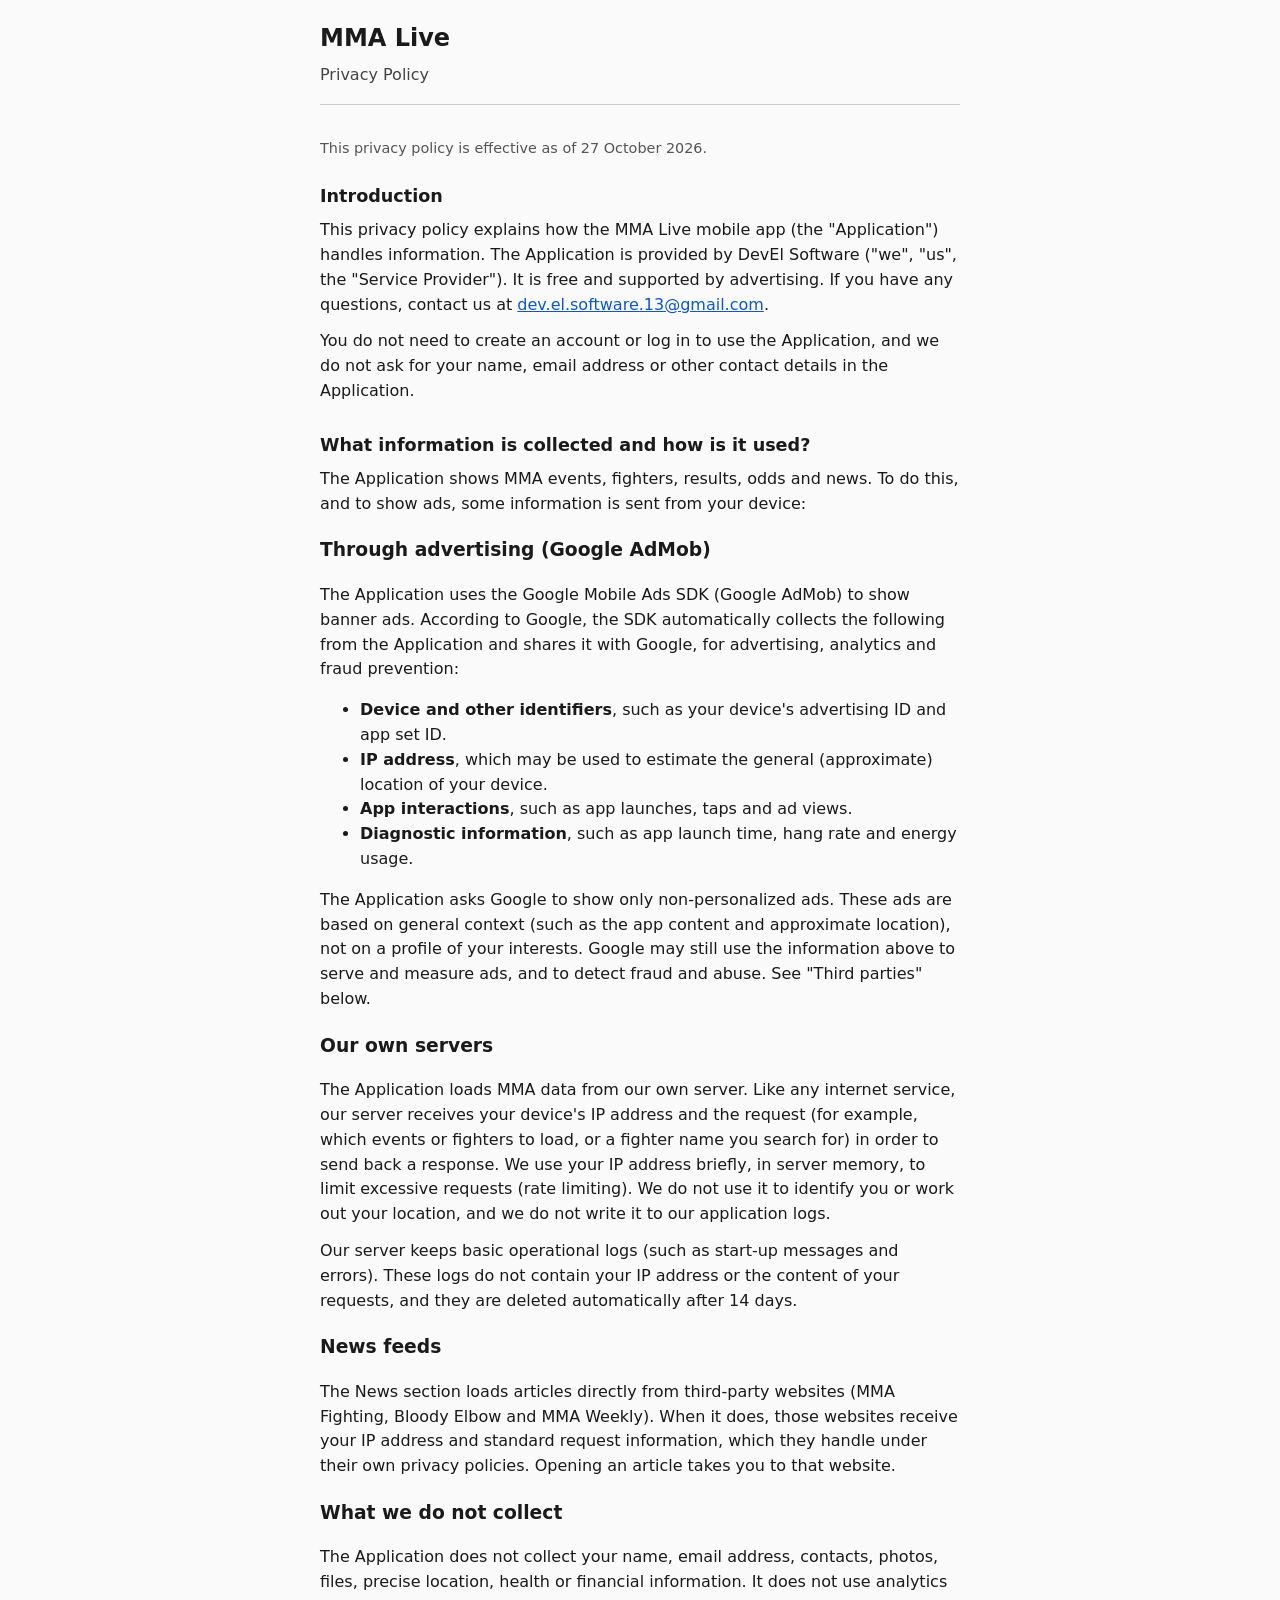
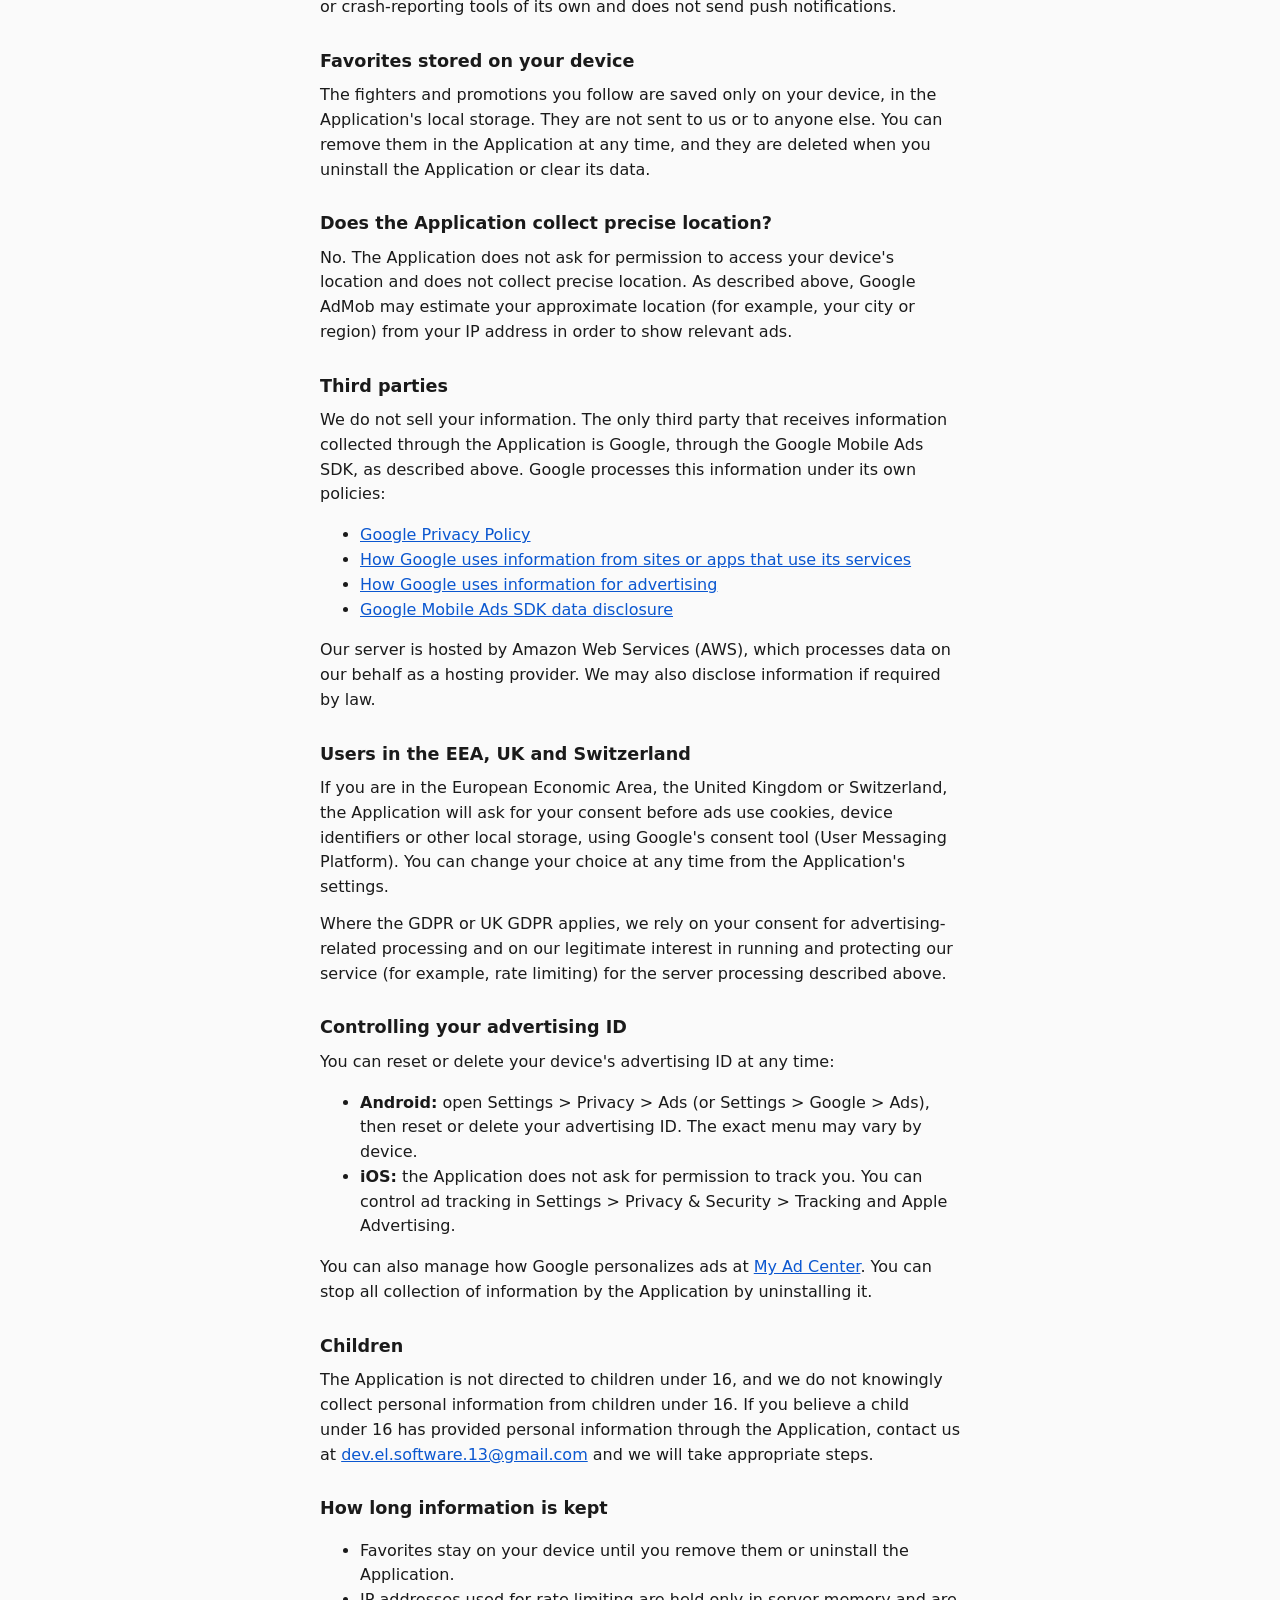
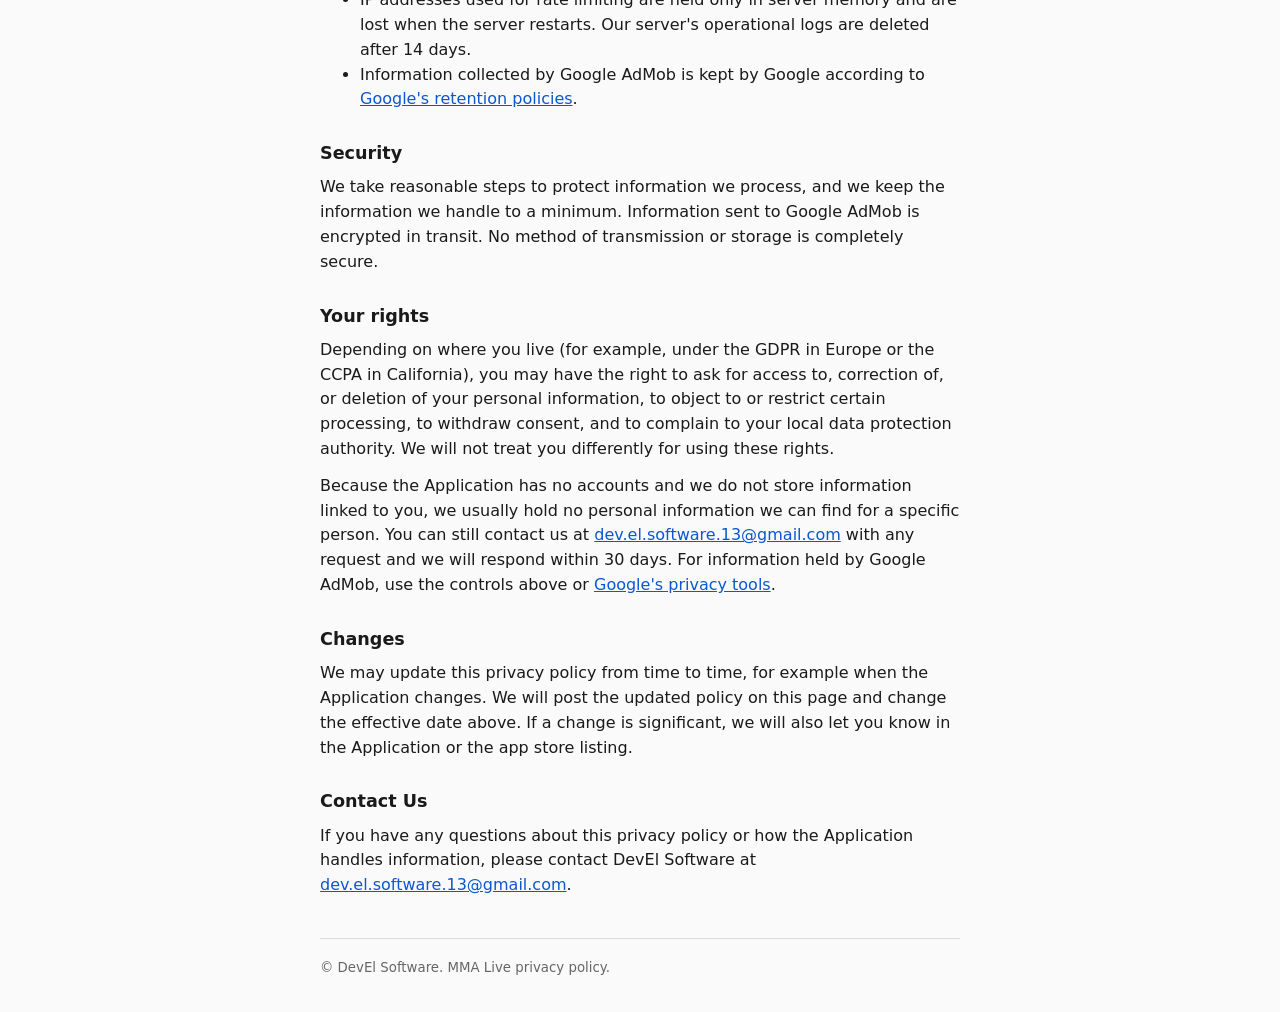
<file: index.html>
<!DOCTYPE html>
<html lang="en">
<head>
  <meta charset="utf-8">
  <meta name="viewport" content="width=device-width, initial-scale=1">
  <title>Privacy Policy — MMA Live</title>
  <link rel="stylesheet" href="styles.css">
</head>
<body>
  <header class="site-header">
    <h1>MMA Live</h1>
    <p class="subtitle">Privacy Policy</p>
  </header>

  <main>
    <p class="meta">This privacy policy is effective as of 27 October 2026.</p>

    <section id="introduction" aria-labelledby="introduction-heading">
      <h2 id="introduction-heading">Introduction</h2>
      <p>This privacy policy explains how the MMA Live mobile app (the &quot;Application&quot;) handles information. The Application is provided by DevEl Software (&quot;we&quot;, &quot;us&quot;, the &quot;Service Provider&quot;). It is free and supported by advertising. If you have any questions, contact us at <a href="mailto:dev.el.software.13@gmail.com">dev.el.software.13@gmail.com</a>.</p>
      <p>You do not need to create an account or log in to use the Application, and we do not ask for your name, email address or other contact details in the Application.</p>
    </section>

    <section id="information-we-collect" aria-labelledby="collect-heading">
      <h2 id="collect-heading">What information is collected and how is it used?</h2>
      <p>The Application shows MMA events, fighters, results, odds and news. To do this, and to show ads, some information is sent from your device:</p>
      <h3>Through advertising (Google AdMob)</h3>
      <p>The Application uses the Google Mobile Ads SDK (Google AdMob) to show banner ads. According to Google, the SDK automatically collects the following from the Application and shares it with Google, for advertising, analytics and fraud prevention:</p>
      <ul>
        <li><strong>Device and other identifiers</strong>, such as your device&apos;s advertising ID and app set ID.</li>
        <li><strong>IP address</strong>, which may be used to estimate the general (approximate) location of your device.</li>
        <li><strong>App interactions</strong>, such as app launches, taps and ad views.</li>
        <li><strong>Diagnostic information</strong>, such as app launch time, hang rate and energy usage.</li>
      </ul>
      <p>The Application asks Google to show only non-personalized ads. These ads are based on general context (such as the app content and approximate location), not on a profile of your interests. Google may still use the information above to serve and measure ads, and to detect fraud and abuse. See &quot;Third parties&quot; below.</p>

      <h3>Our own servers</h3>
      <p>The Application loads MMA data from our own server. Like any internet service, our server receives your device&apos;s IP address and the request (for example, which events or fighters to load, or a fighter name you search for) in order to send back a response. We use your IP address briefly, in server memory, to limit excessive requests (rate limiting). We do not use it to identify you or work out your location, and we do not write it to our application logs.</p>
      <p>Our server keeps basic operational logs (such as start-up messages and errors). These logs do not contain your IP address or the content of your requests, and they are deleted automatically after 14 days.</p>

      <h3>News feeds</h3>
      <p>The News section loads articles directly from third-party websites (MMA Fighting, Bloody Elbow and MMA Weekly). When it does, those websites receive your IP address and standard request information, which they handle under their own privacy policies. Opening an article takes you to that website.</p>

      <h3>What we do not collect</h3>
      <p>The Application does not collect your name, email address, contacts, photos, files, precise location, health or financial information. It does not use analytics or crash-reporting tools of its own and does not send push notifications.</p>
    </section>

    <section id="favorites" aria-labelledby="favorites-heading">
      <h2 id="favorites-heading">Favorites stored on your device</h2>
      <p>The fighters and promotions you follow are saved only on your device, in the Application&apos;s local storage. They are not sent to us or to anyone else. You can remove them in the Application at any time, and they are deleted when you uninstall the Application or clear its data.</p>
    </section>

    <section id="location" aria-labelledby="location-heading">
      <h2 id="location-heading">Does the Application collect precise location?</h2>
      <p>No. The Application does not ask for permission to access your device&apos;s location and does not collect precise location. As described above, Google AdMob may estimate your approximate location (for example, your city or region) from your IP address in order to show relevant ads.</p>
    </section>

    <section id="sharing" aria-labelledby="sharing-heading">
      <h2 id="sharing-heading">Third parties</h2>
      <p>We do not sell your information. The only third party that receives information collected through the Application is Google, through the Google Mobile Ads SDK, as described above. Google processes this information under its own policies:</p>
      <ul>
        <li><a href="https://policies.google.com/privacy" target="_blank" rel="noopener noreferrer">Google Privacy Policy</a></li>
        <li><a href="https://policies.google.com/technologies/partner-sites" target="_blank" rel="noopener noreferrer">How Google uses information from sites or apps that use its services</a></li>
        <li><a href="https://policies.google.com/technologies/ads" target="_blank" rel="noopener noreferrer">How Google uses information for advertising</a></li>
        <li><a href="https://developers.google.com/admob/android/privacy/play-data-disclosure" target="_blank" rel="noopener noreferrer">Google Mobile Ads SDK data disclosure</a></li>
      </ul>
      <p>Our server is hosted by Amazon Web Services (AWS), which processes data on our behalf as a hosting provider. We may also disclose information if required by law.</p>
    </section>

    <section id="eea-uk-consent" aria-labelledby="eea-uk-consent-heading">
      <h2 id="eea-uk-consent-heading">Users in the EEA, UK and Switzerland</h2>
      <p>If you are in the European Economic Area, the United Kingdom or Switzerland, the Application will ask for your consent before ads use cookies, device identifiers or other local storage, using Google&apos;s consent tool (User Messaging Platform). You can change your choice at any time from the Application&apos;s settings.</p>
      <p>Where the GDPR or UK GDPR applies, we rely on your consent for advertising-related processing and on our legitimate interest in running and protecting our service (for example, rate limiting) for the server processing described above.</p>
    </section>

    <section id="advertising-id" aria-labelledby="advertising-id-heading">
      <h2 id="advertising-id-heading">Controlling your advertising ID</h2>
      <p>You can reset or delete your device&apos;s advertising ID at any time:</p>
      <ul>
        <li><strong>Android:</strong> open Settings &gt; Privacy &gt; Ads (or Settings &gt; Google &gt; Ads), then reset or delete your advertising ID. The exact menu may vary by device.</li>
        <li><strong>iOS:</strong> the Application does not ask for permission to track you. You can control ad tracking in Settings &gt; Privacy &amp; Security &gt; Tracking and Apple Advertising.</li>
      </ul>
      <p>You can also manage how Google personalizes ads at <a href="https://myadcenter.google.com/" target="_blank" rel="noopener noreferrer">My Ad Center</a>. You can stop all collection of information by the Application by uninstalling it.</p>
    </section>

    <section id="children" aria-labelledby="children-heading">
      <h2 id="children-heading">Children</h2>
      <p>The Application is not directed to children under 16, and we do not knowingly collect personal information from children under 16. If you believe a child under 16 has provided personal information through the Application, contact us at <a href="mailto:dev.el.software.13@gmail.com">dev.el.software.13@gmail.com</a> and we will take appropriate steps.</p>
    </section>

    <section id="retention" aria-labelledby="retention-heading">
      <h2 id="retention-heading">How long information is kept</h2>
      <ul>
        <li>Favorites stay on your device until you remove them or uninstall the Application.</li>
        <li>IP addresses used for rate limiting are held only in server memory and are lost when the server restarts. Our server&apos;s operational logs are deleted after 14 days.</li>
        <li>Information collected by Google AdMob is kept by Google according to <a href="https://policies.google.com/technologies/retention" target="_blank" rel="noopener noreferrer">Google&apos;s retention policies</a>.</li>
      </ul>
    </section>

    <section id="security" aria-labelledby="security-heading">
      <h2 id="security-heading">Security</h2>
      <p>We take reasonable steps to protect information we process, and we keep the information we handle to a minimum. Information sent to Google AdMob is encrypted in transit. No method of transmission or storage is completely secure.</p>
    </section>

    <section id="your-rights" aria-labelledby="rights-heading">
      <h2 id="rights-heading">Your rights</h2>
      <p>Depending on where you live (for example, under the GDPR in Europe or the CCPA in California), you may have the right to ask for access to, correction of, or deletion of your personal information, to object to or restrict certain processing, to withdraw consent, and to complain to your local data protection authority. We will not treat you differently for using these rights.</p>
      <p>Because the Application has no accounts and we do not store information linked to you, we usually hold no personal information we can find for a specific person. You can still contact us at <a href="mailto:dev.el.software.13@gmail.com">dev.el.software.13@gmail.com</a> with any request and we will respond within 30 days. For information held by Google AdMob, use the controls above or <a href="https://policies.google.com/privacy" target="_blank" rel="noopener noreferrer">Google&apos;s privacy tools</a>.</p>
    </section>

    <section id="changes" aria-labelledby="changes-heading">
      <h2 id="changes-heading">Changes</h2>
      <p>We may update this privacy policy from time to time, for example when the Application changes. We will post the updated policy on this page and change the effective date above. If a change is significant, we will also let you know in the Application or the app store listing.</p>
    </section>

    <section id="contact" aria-labelledby="contact-heading">
      <h2 id="contact-heading">Contact Us</h2>
      <p>If you have any questions about this privacy policy or how the Application handles information, please contact DevEl Software at <a href="mailto:dev.el.software.13@gmail.com">dev.el.software.13@gmail.com</a>.</p>
    </section>
  </main>

  <footer class="site-footer">
    <p><small>&copy; DevEl Software. MMA Live privacy policy.</small></p>
  </footer>
</body>
</html>
</file>
<file: styles.css>
*,
*::before,
*::after {
  box-sizing: border-box;
}

html {
  -webkit-text-size-adjust: 100%;
}

body {
  margin: 0;
  padding: 1.25rem clamp(1rem, 4vw, 2rem) 2rem;
  font-family: system-ui, sans-serif;
  font-size: 1rem;
  line-height: 1.55;
  color: #1a1a1a;
  background: #fafafa;
}

.site-header {
  max-width: 40rem;
  margin: 0 auto 2rem;
  padding-bottom: 1rem;
  border-bottom: 1px solid #ccc;
}

.site-header h1 {
  margin: 0;
  font-size: 1.5rem;
  font-weight: 700;
}

.subtitle {
  margin: 0.35rem 0 0;
  font-size: 1rem;
  color: #444;
}

main {
  max-width: 40rem;
  margin: 0 auto;
}

.meta {
  margin: 0 0 1.5rem;
  font-size: 0.9rem;
  color: #555;
}

section {
  margin-bottom: 1.75rem;
}

section h2 {
  margin: 0 0 0.5rem;
  font-size: 1.1rem;
  font-weight: 600;
}

section p {
  margin: 0;
}

section p + p {
  margin-top: 0.75rem;
}

main a {
  color: #0b57d0;
}

main a:hover {
  text-decoration: underline;
}

.placeholder {
  color: #666;
  font-style: italic;
}

.site-footer {
  max-width: 40rem;
  margin: 2.5rem auto 0;
  padding-top: 1rem;
  border-top: 1px solid #ddd;
  color: #666;
}

.site-footer p {
  margin: 0;
}

@media (prefers-color-scheme: dark) {
  body {
    color: #e8e8e8;
    background: #121212;
  }

  .subtitle,
  .meta,
  .placeholder,
  .site-footer {
    color: #a8a8a8;
  }

  .site-header {
    border-bottom-color: #333;
  }

  .site-footer {
    border-top-color: #333;
  }

  main a {
    color: #8ab4ff;
  }
}
</file>
